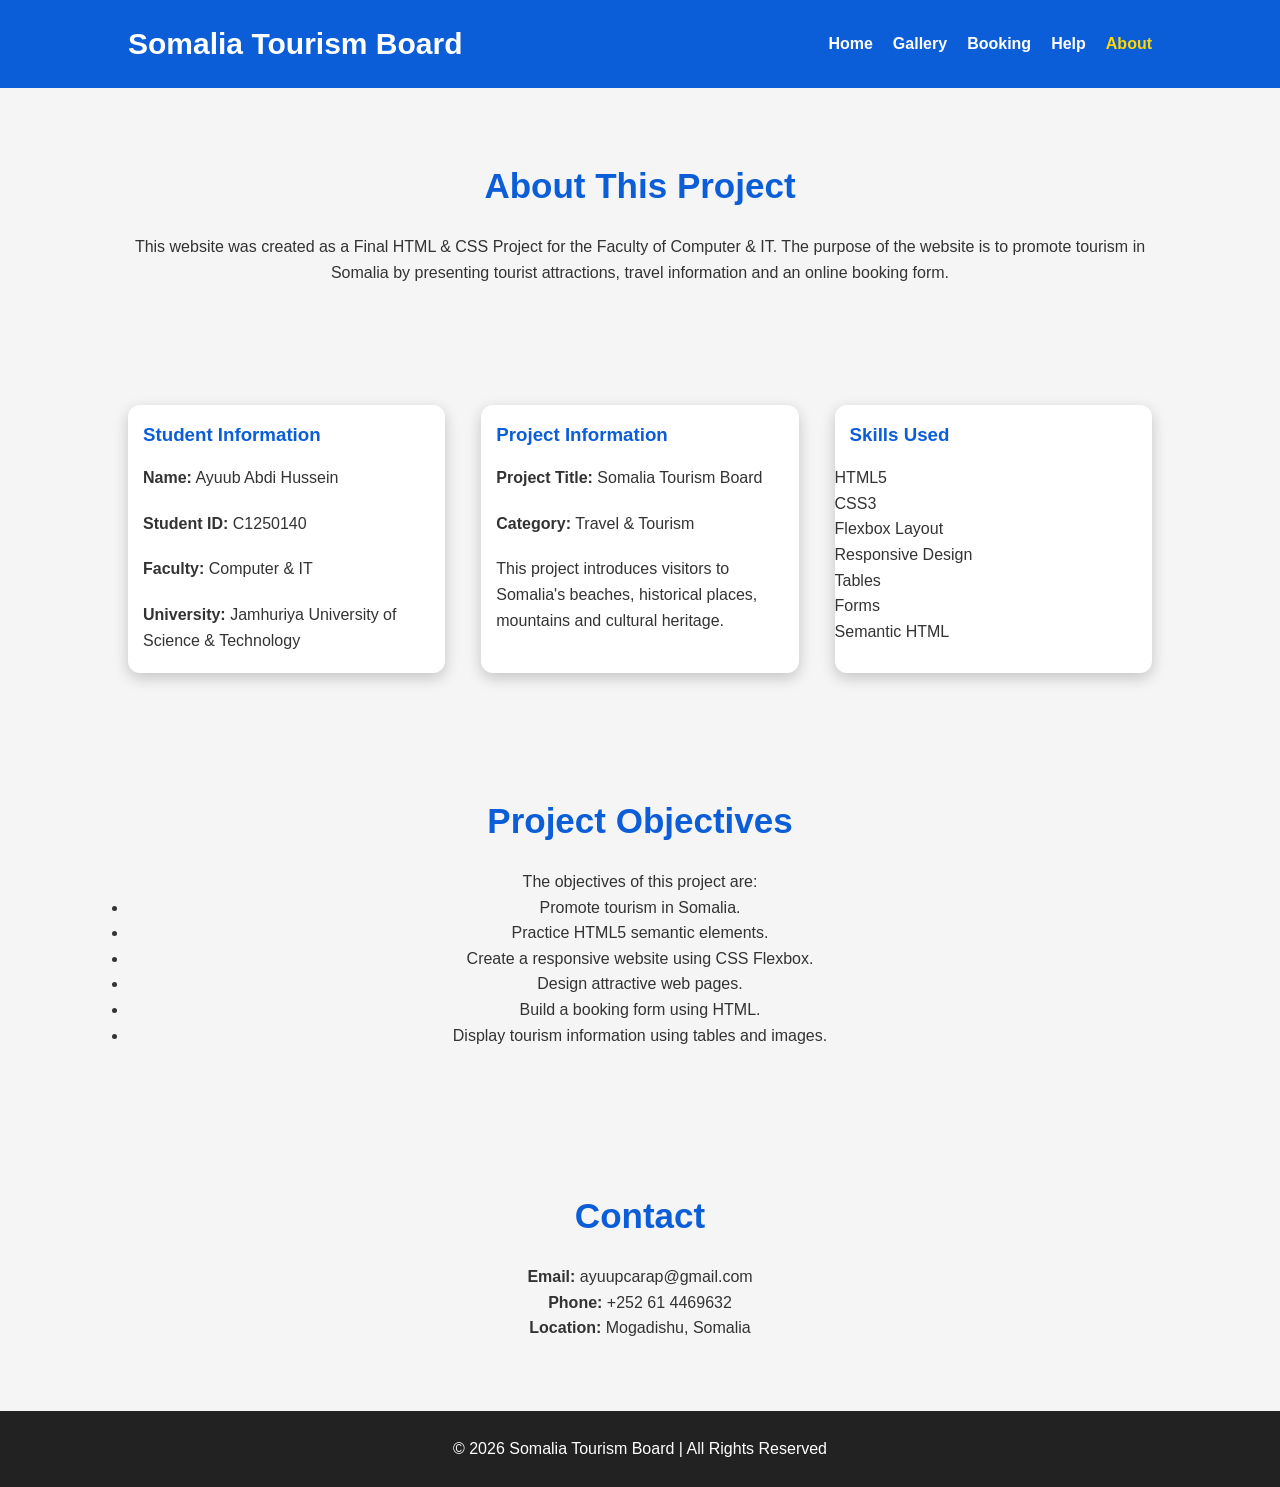
<file: about.html>
<!DOCTYPE html>
<html lang="en">

<head>

<meta charset="UTF-8">

<meta name="viewport" content="width=device-width, initial-scale=1.0">

<title>About | Somalia Tourism Board</title>

<link rel="stylesheet" href="style.css">

<link rel="icon" href="ImageJul 21.png">

</head>

<body>

<header>

<div class="logo">

<h1>Somalia Tourism Board</h1>

</div>

<nav>

<ul>

<li><a href="index.html">Home</a></li>

<li><a href="gallery.html">Gallery</a></li>

<li><a href="booking.html">Booking</a></li>

<li><a href="help.html">Help</a></li>

<li><a href="about.html" class="active">About</a></li>

</ul>

</nav>

</header>

<main>

<section class="welcome">

<h2>About This Project</h2>

<p>

This website was created as a Final HTML & CSS Project for the Faculty of Computer & IT.
The purpose of the website is to promote tourism in Somalia by presenting tourist attractions,
travel information and an online booking form.

</p>

</section>

<section class="cards">

<div class="card">

<h3>Student Information</h3>

<p><strong>Name:</strong> Ayuub Abdi Hussein</p>

<p><strong>Student ID:</strong> C1250140</p>

<p><strong>Faculty:</strong> Computer & IT</p>

<p><strong>University:</strong> Jamhuriya University of Science & Technology</p>

</div>

<div class="card">

<h3>Project Information</h3>

<p><strong>Project Title:</strong> Somalia Tourism Board</p>

<p><strong>Category:</strong> Travel & Tourism</p>

<p>

This project introduces visitors to Somalia's beaches,
historical places, mountains and cultural heritage.

</p>

</div>

<div class="card">

<h3>Skills Used</h3>

<ul>

<li>HTML5</li>

<li>CSS3</li>

<li>Flexbox Layout</li>

<li>Responsive Design</li>

<li>Tables</li>

<li>Forms</li>

<li>Semantic HTML</li>

</ul>

</div>

</section>

<section class="welcome">

<h2>Project Objectives</h2>

<p>

The objectives of this project are:

</p>

<ul>

<li>Promote tourism in Somalia.</li>

<li>Practice HTML5 semantic elements.</li>

<li>Create a responsive website using CSS Flexbox.</li>

<li>Design attractive web pages.</li>

<li>Build a booking form using HTML.</li>

<li>Display tourism information using tables and images.</li>

</ul>

</section>

<section class="welcome">

<h2>Contact</h2>

<p><strong>Email:</strong> ayuupcarap@gmail.com </p>

<p><strong>Phone:</strong> +252 61 4469632</p>

<p><strong>Location:</strong> Mogadishu, Somalia</p>

</section>

</main>

<footer>

<p>

© 2026 Somalia Tourism Board | All Rights Reserved

</p>

</footer>

</body>

</html>
</file>
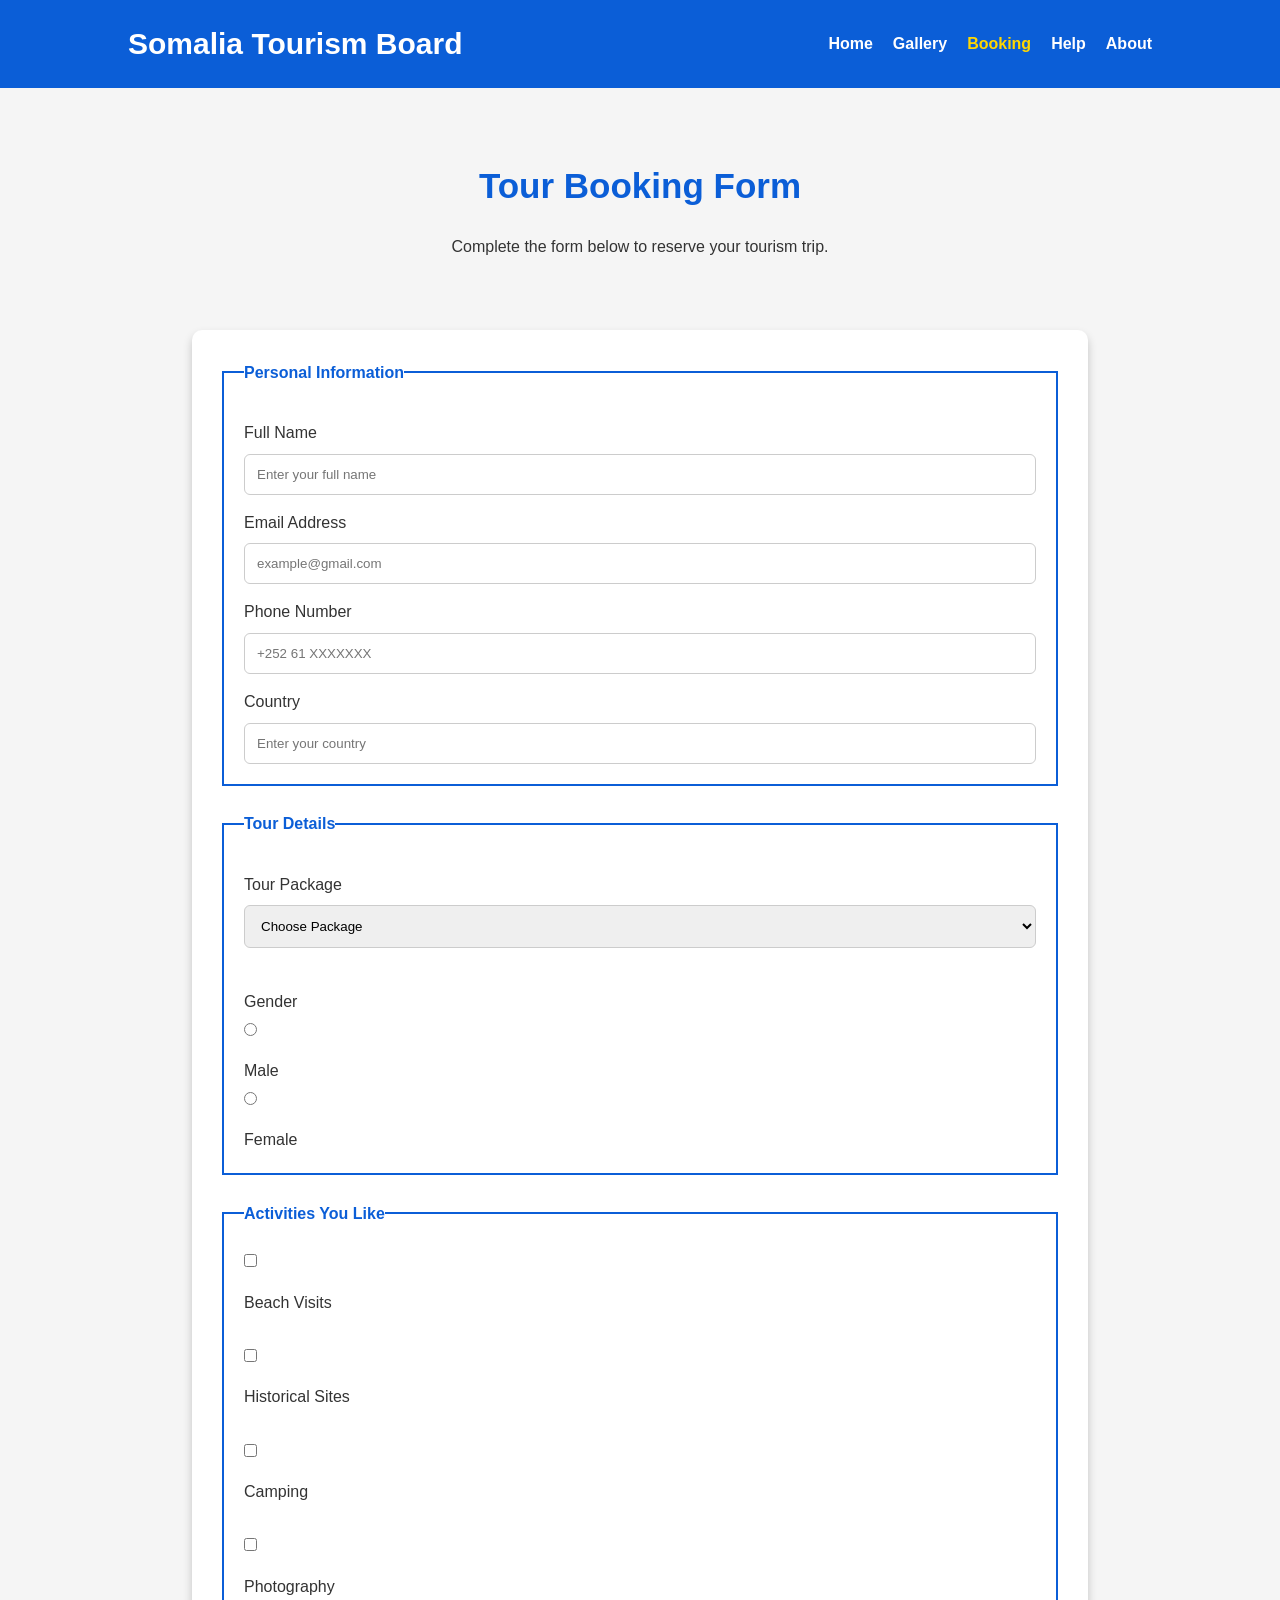
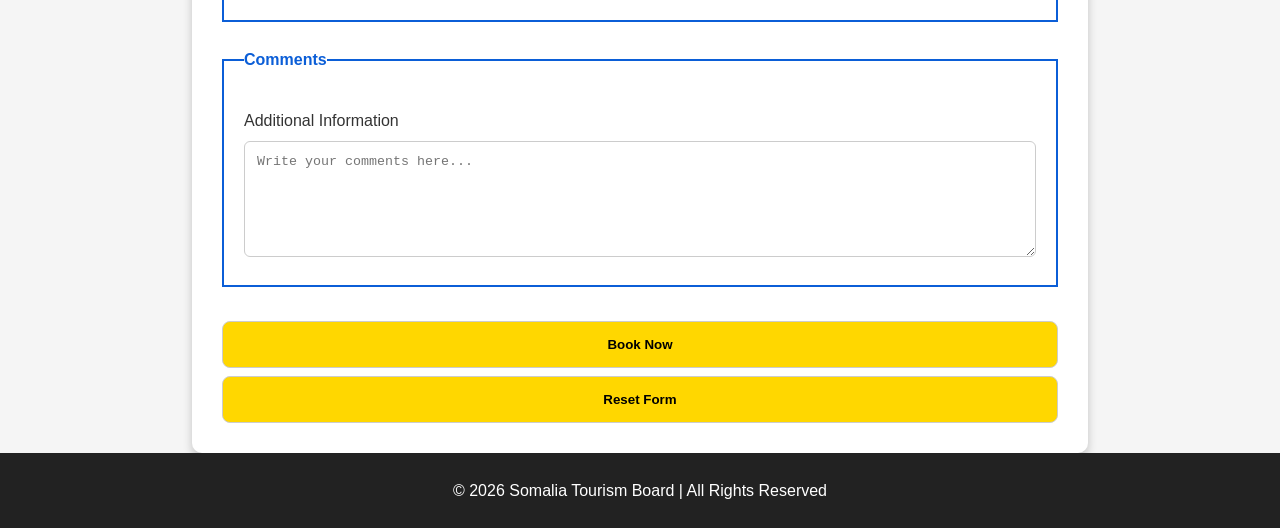
<file: booking.html>
<!DOCTYPE html>
<html lang="en">

<head>

<meta charset="UTF-8">

<meta name="viewport" content="width=device-width, initial-scale=1.0">

<title>Booking | Somalia Tourism Board</title>

<link rel="stylesheet" href="style.css">

<link rel="icon" href="ImageJul 21.png">

</head>

<body>

<header>

<div class="logo">
<h1>Somalia Tourism Board</h1>
</div>

<nav>

<ul>

<li><a href="index.html">Home</a></li>

<li><a href="gallery.html">Gallery</a></li>

<li><a href="booking.html" class="active">Booking</a></li>

<li><a href="help.html">Help</a></li>

<li><a href="about.html">About</a></li>

</ul>

</nav>

</header>

<main>

<section class="welcome">

<h2>Tour Booking Form</h2>

<p>

Complete the form below to reserve your tourism trip.

</p>

</section>

<form action="#" method="post">

<fieldset>

<legend>Personal Information</legend>

<label for="fullname">Full Name</label>

<input
type="text"
id="fullname"
name="fullname"
placeholder="Enter your full name"
required>

<label for="email">Email Address</label>

<input
type="email"
id="email"
name="email"
placeholder="example@gmail.com"
required>

<label for="phone">Phone Number</label>

<input
type="tel"
id="phone"
name="phone"
placeholder="+252 61 XXXXXXX"
required>

<label for="country">Country</label>

<input
type="text"
id="country"
name="country"
placeholder="Enter your country"
required>

</fieldset>

<br>

<fieldset>

<legend>Tour Details</legend>

<label for="major">Tour Package</label>

<select id="major" name="major" required>

<option value="">Choose Package</option>

<option>Beach Tour</option>

<option>Historical Tour</option>

<option>Adventure Tour</option>

<option>Mountain Tour</option>

<option>City Tour</option>

</select>

<br><br>

<label>Gender</label>

<input type="radio" id="male" name="gender" value="Male" required>
<label for="male">Male</label>

<input type="radio" id="female" name="gender" value="Female">
<label for="female">Female</label>

</fieldset>

<br>

<fieldset>

<legend>Activities You Like</legend>

<input type="checkbox" id="beach" name="hobby">
<label for="beach">Beach Visits</label>

<br>

<input type="checkbox" id="history" name="hobby">
<label for="history">Historical Sites</label>

<br>

<input type="checkbox" id="camping" name="hobby">
<label for="camping">Camping</label>

<br>

<input type="checkbox" id="photography" name="hobby">
<label for="photography">Photography</label>

</fieldset>

<br>

<fieldset>

<legend>Comments</legend>

<label for="comments">Additional Information</label>

<textarea
id="comments"
name="comments"
rows="6"
placeholder="Write your comments here..."></textarea>

</fieldset>

<br>

<input type="submit" value="Book Now" class="btn">

<input type="reset" value="Reset Form" class="btn">

</form>

</main>

<footer>

<p>

© 2026 Somalia Tourism Board | All Rights Reserved

</p>

</footer>

</body>

</html>
</file>
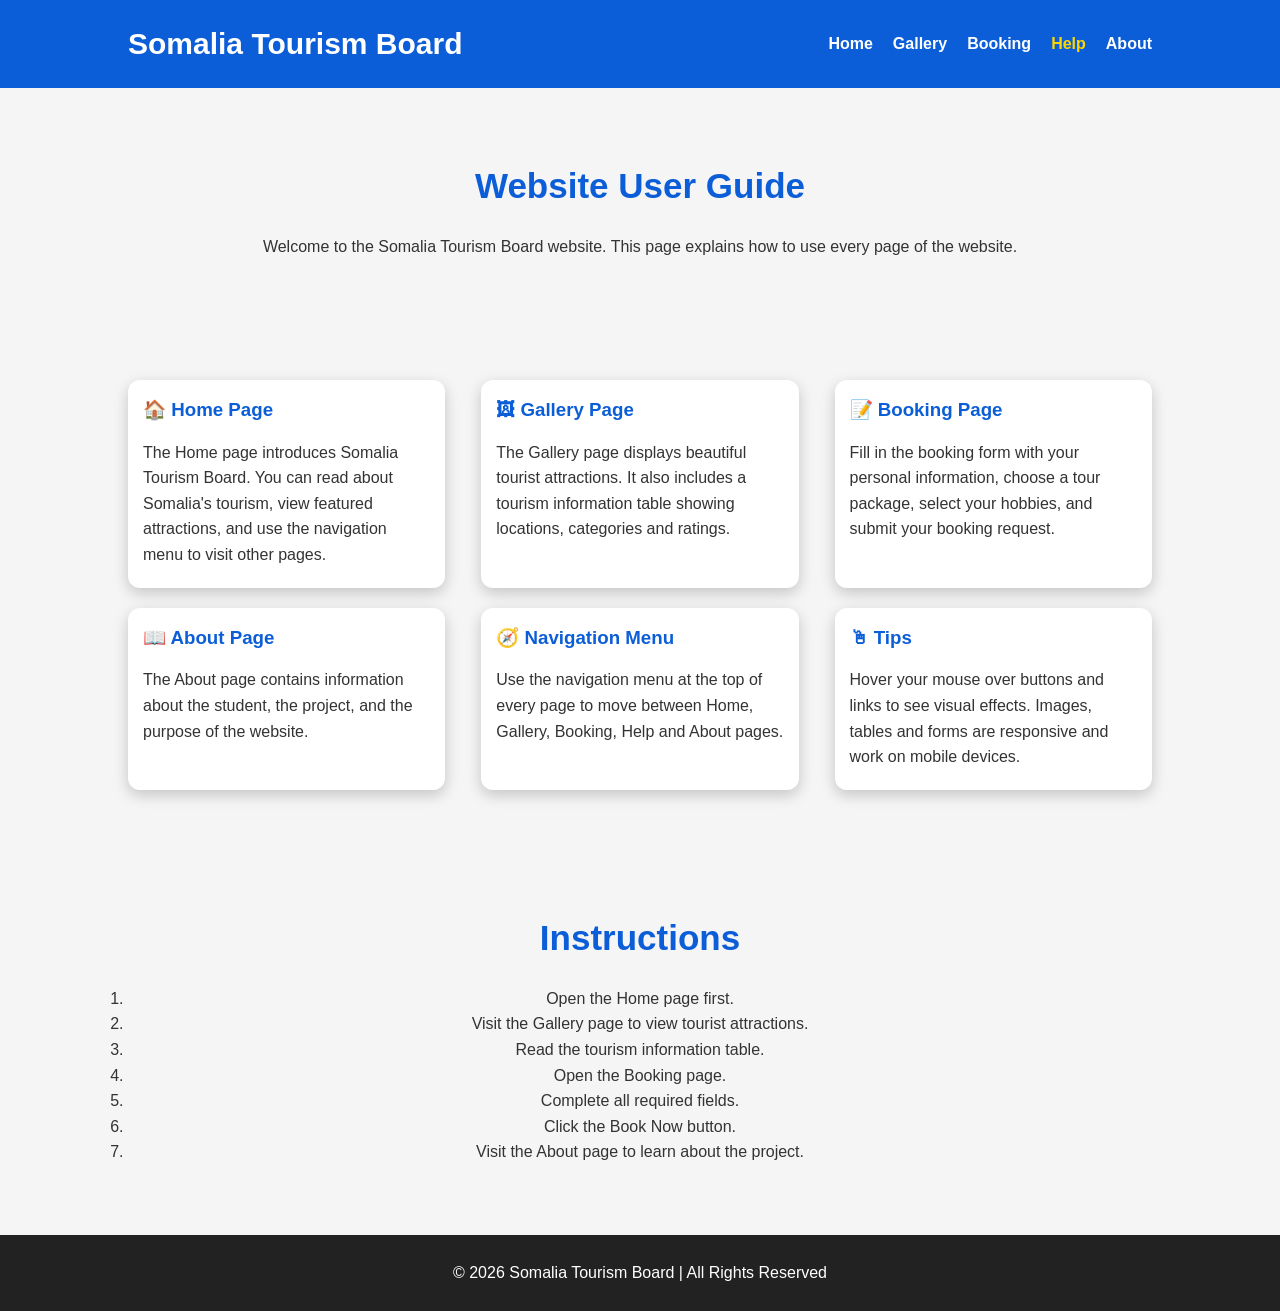
<file: help.html>
<!DOCTYPE html>
<html lang="en">

<head>

<meta charset="UTF-8">

<meta name="viewport" content="width=device-width, initial-scale=1.0">

<title>Help | Somalia Tourism Board</title>

<link rel="stylesheet" href="style.css">

<link rel="icon" href=" ImageJul 21.png">

</head>

<body>

<header>

<div class="logo">
<h1>Somalia Tourism Board</h1>
</div>

<nav>

<ul>

<li><a href="index.html">Home</a></li>

<li><a href="gallery.html">Gallery</a></li>

<li><a href="booking.html">Booking</a></li>

<li><a href="help.html" class="active">Help</a></li>

<li><a href="about.html">About</a></li>

</ul>

</nav>

</header>

<main>

<section class="welcome">

<h2>Website User Guide</h2>

<p>

Welcome to the Somalia Tourism Board website.
This page explains how to use every page of the website.

</p>

</section>

<section class="cards">

<div class="card">

<h3>🏠 Home Page</h3>

<p>

The Home page introduces Somalia Tourism Board.
You can read about Somalia's tourism, view featured attractions,
and use the navigation menu to visit other pages.

</p>

</div>

<div class="card">

<h3>🖼 Gallery Page</h3>

<p>

The Gallery page displays beautiful tourist attractions.
It also includes a tourism information table showing locations,
categories and ratings.

</p>

</div>

<div class="card">

<h3>📝 Booking Page</h3>

<p>

Fill in the booking form with your personal information,
choose a tour package, select your hobbies,
and submit your booking request.

</p>

</div>

<div class="card">

<h3>📖 About Page</h3>

<p>

The About page contains information about the student,
the project, and the purpose of the website.

</p>

</div>

<div class="card">

<h3>🧭 Navigation Menu</h3>

<p>

Use the navigation menu at the top of every page
to move between Home, Gallery, Booking,
Help and About pages.

</p>

</div>

<div class="card">

<h3>🖱 Tips</h3>

<p>

Hover your mouse over buttons and links
to see visual effects.
Images, tables and forms are responsive
and work on mobile devices.

</p>

</div>

</section>

<section class="welcome">

<h2>Instructions</h2>

<ol>

<li>Open the Home page first.</li>

<li>Visit the Gallery page to view tourist attractions.</li>

<li>Read the tourism information table.</li>

<li>Open the Booking page.</li>

<li>Complete all required fields.</li>

<li>Click the Book Now button.</li>

<li>Visit the About page to learn about the project.</li>

</ol>

</section>

</main>

<footer>

<p>

© 2026 Somalia Tourism Board | All Rights Reserved

</p>

</footer>

</body>

</html>
</file>
<file: style.css>
/* ==========================
   SOMALIA TOURISM BOARD
   style.css
========================== */

*{
    margin:0;
    padding:0;
    box-sizing:border-box;
}

body{
    font-family:Arial, Helvetica, sans-serif;
    background:#f5f5f5;
    color:#333;
    line-height:1.6;
}

/* Header */

header{
    background:#0b5ed7;
    color:white;
    display:flex;
    justify-content:space-between;
    align-items:center;
    padding:20px 10%;
    position:sticky;
    top:0;
}

.logo h1{
    font-size:30px;
}

nav ul{
    list-style:none;
    display:flex;
}

nav ul li{
    margin-left:20px;
}

nav ul li a{
    color:white;
    text-decoration:none;
    font-weight:bold;
    transition:.3s;
}

nav ul li a:hover,
.active{
    color:gold;
}

/* Hero */

.hero{
    height:90vh;
    background:linear-gradient(rgba(0,0,0,.5),rgba(0,0,0,.5)),
    url("../images/hero.jpg");
    background-size:cover;
    background-position:center;
    display:flex;
    justify-content:center;
    align-items:center;
    text-align:center;
    color:white;
}

.hero-text{
    width:70%;
}

.hero h2{
    font-size:55px;
    margin-bottom:20px;
}

.hero p{
    font-size:20px;
    margin-bottom:30px;
}

/* Button */

.btn{
    display:inline-block;
    background:gold;
    color:black;
    padding:15px 30px;
    text-decoration:none;
    border-radius:8px;
    font-weight:bold;
    transition:.4s;
}

.btn:hover{
    background:#0b5ed7;
    color:white;
}

/* Welcome */

.welcome{
    padding:70px 10%;
    text-align:center;
}

.welcome h2{
    color:#0b5ed7;
    margin-bottom:20px;
    font-size:35px;
}

/* Cards */

.cards{
    display:flex;
    justify-content:space-between;
    flex-wrap:wrap;
    gap:20px;
    padding:50px 10%;
}

.card{
    background:white;
    width:31%;
    border-radius:12px;
    overflow:hidden;
    box-shadow:0 5px 15px rgba(0,0,0,.2);
    transition:.4s;
}

.card:hover{
    transform:translateY(-10px);
}

.card img{
    width:100%;
    height:230px;
    object-fit:cover;
}

.card h3{
    color:#0b5ed7;
    padding:15px;
}

.card p{
    padding:0 15px 20px;
}

/* Events */

.events{
    background:white;
    padding:60px 10%;
}

.events h2{
    text-align:center;
    margin-bottom:40px;
    color:#0b5ed7;
}

.event-list{
    display:flex;
    justify-content:space-between;
    flex-wrap:wrap;
    gap:20px;
}

.event{
    width:30%;
    background:#f0f8ff;
    padding:20px;
    border-left:6px solid #0b5ed7;
    border-radius:10px;
    box-shadow:0 3px 10px rgba(0,0,0,.1);
}

.event h3{
    margin-bottom:15px;
}

/* CTA */

.cta{
    background:linear-gradient(to right,#0b5ed7,#198754);
    color:white;
    text-align:center;
    padding:70px 20px;
}

.cta h2{
    font-size:40px;
    margin-bottom:20px;
}

.cta p{
    margin-bottom:25px;
}

/* Footer */

footer{
    background:#222;
    color:white;
    text-align:center;
    padding:25px;
}

/* Table */

table{
    width:100%;
    border-collapse:collapse;
    margin-top:30px;
}

table th{
    background:#0b5ed7;
    color:white;
    padding:15px;
}

table td{
    border:1px solid #ddd;
    padding:15px;
    text-align:center;
}

table tr:nth-child(even){
    background:#f2f2f2;
}

table tr:hover{
    background:#d6ecff;
}

/* Form */

form{
    width:70%;
    margin:auto;
    background:white;
    padding:30px;
    border-radius:10px;
    box-shadow:0 5px 10px rgba(0,0,0,.2);
}

fieldset{
    border:2px solid #0b5ed7;
    padding:20px;
}

legend{
    color:#0b5ed7;
    font-weight:bold;
}

label{
    display:block;
    margin-top:15px;
}

input,
select,
textarea{
    width:100%;
    padding:12px;
    margin-top:8px;
    border:1px solid #ccc;
    border-radius:6px;
}

textarea{
    resize:vertical;
}

input[type=radio],
input[type=checkbox]{
    width:auto;
}

/* Images */

img{
    max-width:100%;
}

/* Responsive */

@media(max-width:900px){

header{
    flex-direction:column;
}

nav ul{
    flex-direction:column;
    text-align:center;
}

nav ul li{
    margin:10px 0;
}

.cards{
    flex-direction:column;
}

.card{
    width:100%;
}

.event-list{
    flex-direction:column;
}

.event{
    width:100%;
}

.hero h2{
    font-size:35px;
}

.hero-text{
    width:90%;
}

form{
    width:95%;
}

}
</file>
